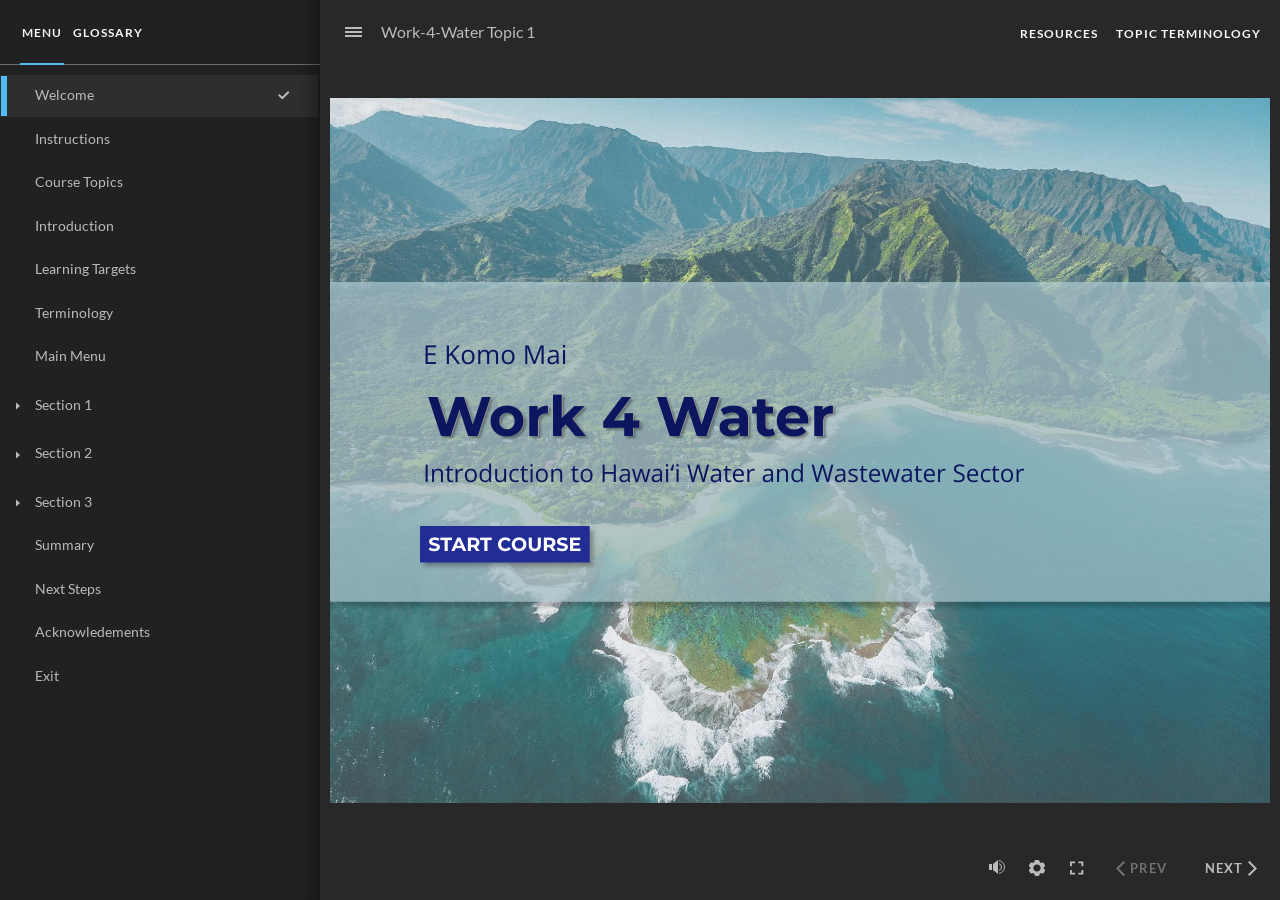
<file: index.html>
﻿<!doctype html>
<html lang="en-US">
<head>
  <meta charset="utf-8">
  <!-- Created using Storyline 360 x64 - http://www.articulate.com  -->
  <!-- version: 3.98.34263.0 -->
  <title>Work-4-Water Topic 1</title>
  <meta http-equiv="x-ua-compatible" content="IE=edge"/>
  <meta name="viewport" content="width=device-width,initial-scale=1,user-scalable=no,shrink-to-fit=no,minimal-ui"/>
  <meta name="apple-mobile-web-app-capable" content="yes"/>
  <style>
    html, body { height: 100%; padding: 0; margin: 0 }
    #app { height: 100%; width: 100%; }
  </style>

  <script>
    window.DS = {};
    window.globals = {
      DATA_PATH_BASE: '',
      HAS_FRAME: true,
      HAS_SLIDE: true,

      lmsPresent: false,
      tinCanPresent: false,
      cmi5Present: false,
      aoSupport: false,
      scale: 'noscale',
      captureRc: false,
      browserSize: 'optimal',
      bgColor: '#282828',
      features: 'DropInAcc,DropInBase,DropInCore,DropInInteractions,DropInVideo,JsApiBasics,MathExpressions,MorphTransition,MultipleQuizTracking,SetFocusTrigger',
      themeName: 'unified',
      preloaderColor: '#FFFFFF',
      suppressAnalytics: false,
      productChannel: 'stable',
      publishSource: 'storyline',
      aid: 'aid|bbc10aa6-106b-48da-9eda-068193669b2e',
      cid: 'a46e2736-35e7-4c38-868f-ab3a3188c67c',
      playerVersion: '3.98.34263.0',
      publishTimestamp: '2025-06-06T21:24:55.4802243Z',
      maxIosVideoElements: 10,
      connectionSettings: { message: 'You%20are%20offline.%20Trying%20to%20reconnect...', useDarkTheme: false, mode: 'disabled' },
      hasFeature: function(feature) {
        return this.features.split(',').includes(feature);
      },
      
      parseParams: function(qs) {
        if (window.globals.parsedParams != null) {
          return window.globals.parsedParams;
        }
        qs = (qs || window.location.search.substr(1)).split('+').join(' ');
        var params = {},
            tokens,
            re = /[?&]?([^=]+)=([^&]*)/g;

        while (tokens = re.exec(qs)) {
          params[decodeURIComponent(tokens[1]).trim()] =
            decodeURIComponent(tokens[2]).trim();
        }
        window.globals.parsedParams = params;
        return params;
      }

    };
  </script>
  <script>
    var isIe11 = ('ActiveXObject' in window || window.MSBlobBuilder != null)
      && window.msCrypto != null && !window.ActiveXObject;
    if (isIe11) {
      window.globals.unsupportedBrowser = true;
      document.write(atob('[base64]'));
    }
  </script>

  <script>
    if (window.globals.hasFeature('NewAiCourseTranslation')) {
      
      
    }
  </script>

  
  <script>window.THREE = { };</script>
  
</head>
<body style="background: #282828" class="cs-HTML theme-unified">
  <!-- 360 -->
  <script>!function(){var e,i=/iPhone/i,o=/iPod/i,n=/iPad/i,t=/\biOS-universal(?:.+)Mac\b/i,r=/\bAndroid(?:.+)Mobile\b/i,a=/Android/i,d=/(?:SD4930UR|\bSilk(?:.+)Mobile\b)/i,p=/Silk/i,l=/Windows Phone/i,u=/\bWindows(?:.+)ARM\b/i,b=/BlackBerry/i,s=/BB10/i,c=/Opera Mini/i,f=/\b(CriOS|Chrome)(?:.+)Mobile/i,h=/Mobile(?:.+)Firefox\b/i,v=function(e){return void 0!==e&&"MacIntel"===e.platform&&"number"==typeof e.maxTouchPoints&&e.maxTouchPoints>1&&"undefined"==typeof MSStream};e=function(e){var m={userAgent:"",platform:"",maxTouchPoints:0};e||"undefined"==typeof navigator?"string"==typeof e?m.userAgent=e:e&&e.userAgent&&(m={userAgent:e.userAgent,platform:e.platform,maxTouchPoints:e.maxTouchPoints||0}):m={userAgent:navigator.userAgent,platform:navigator.platform,maxTouchPoints:navigator.maxTouchPoints||0};var g=m.userAgent,y=g.split("[FBAN");void 0!==y[1]&&(g=y[0]),void 0!==(y=g.split("Twitter"))[1]&&(g=y[0]);var A=function(e){return function(i){return i.test(e)}}(g),w={apple:{phone:A(i)&&!A(l),ipod:A(o),tablet:!A(i)&&(A(n)||v(m))&&!A(l),universal:A(t),device:(A(i)||A(o)||A(n)||A(t)||v(m))&&!A(l)},amazon:{phone:A(d),tablet:!A(d)&&A(p),device:A(d)||A(p)},android:{phone:!A(l)&&A(d)||!A(l)&&A(r),tablet:!A(l)&&!A(d)&&!A(r)&&(A(p)||A(a)),device:!A(l)&&(A(d)||A(p)||A(r)||A(a))||A(/\bokhttp\b/i)},windows:{phone:A(l),tablet:A(u),device:A(l)||A(u)},other:{blackberry:A(b),blackberry10:A(s),opera:A(c),firefox:A(h),chrome:A(f),device:A(b)||A(s)||A(c)||A(h)||A(f)},any:!1,phone:!1,tablet:!1};return w.any=w.apple.device||w.android.device||w.windows.device||w.other.device,w.phone=w.apple.phone||w.android.phone||w.windows.phone,w.tablet=w.apple.tablet||w.android.tablet||w.windows.tablet,w}(),"object"==typeof exports&&"undefined"!=typeof module?module.exports=e:"function"==typeof define&&define.amd?define((function(){return e})):this.isMobile=e}();
    window.isMobile.apple.tablet = window.isMobile.apple.tablet ||
      (navigator.platform === 'MacIntel' && navigator.maxTouchPoints > 1);
    window.isMobile.apple.device = window.isMobile.apple.device || window.isMobile.apple.tablet;
    window.isMobile.tablet = window.isMobile.tablet || window.isMobile.apple.tablet;
    window.isMobile.any = window.isMobile.any || window.isMobile.apple.tablet;
  </script>

  <div id="focus-sink" tabindex="-1"></div>

  <div id="preso"></div>
  <script>
    (function() {

      var classTypes = [ 'desktop', 'mobile', 'phone', 'tablet' ];

      var addDeviceClasses = function(prefix, testObj) {
        var curr, i;
        for (i = 0; i < classTypes.length; i++) {
          curr = classTypes[i];
          if (testObj[curr]) {
            document.body.classList.add(prefix + curr);
          }
        }
      };

      var params = window.globals.parseParams(),
          isDevicePreview = params.devicepreview === '1',
          isPhoneOverride = params.deviceType === 'phone' || (isDevicePreview && params.phone == '1'),
          isTabletOverride = (params.deviceType === 'tablet' || isDevicePreview) && !isPhoneOverride,
          isMobileOverride = isPhoneOverride || isTabletOverride;

      var deviceView = {
        desktop: !window.isMobile.any && !isMobileOverride,
        mobile: window.isMobile.any || isMobileOverride,
        phone: isPhoneOverride || (window.isMobile.phone && !isTabletOverride),
        tablet: isTabletOverride || window.isMobile.tablet
      };

      window.globals.deviceView = deviceView;
      window.isMobile.desktop = !window.isMobile.any;
      window.isMobile.mobile = window.isMobile.any;

      addDeviceClasses('view-', deviceView);

    })();
  </script>
  
  <script src='story_content/triggers.js' type=text/javascript></script>
<script src='story_content/user.js' type=text/javascript></script>
  <div class="slide-loader"></div>

  <script>
    var doc = document, loader = doc.body.querySelector('.slide-loader'); [ 1, 2, 3 ].forEach(function(n) { var d = doc.createElement('div'); d.style.backgroundColor = window.globals.preloaderColor; d.classList.add('mobile-loader-dot'); d.classList.add('dot' + n); loader.appendChild(d); });
  </script>

  <div class="mobile-load-title-overlay" style="display: none">
    <div class="mobile-load-title">Work-4-Water Topic 1</div>
  </div>

  <div class="mobile-chrome-warning"></div>

  
<style>
  .warn-connection-dialog {
    display: none;
    background: transparent;
    pointer-events: all;
    position: fixed;
    left: 0;
    top: 0;
    width: 100%;
    height: 100%;
    z-index: 999;
  }

  .warn-connection-content {
    pointer-events: all;
    border-radius: 4px;
    background: white;
    border: 1px solid #E7E7E7;
    color: #333333;
    box-shadow: 0 2px 4px rgba(0, 0, 0, 0.25);
    transition: all 150ms ease-out;
    position: absolute;
    white-space: nowrap;
  }

  .view-phone.is-landscape .warn-connection-content {
    left: 23px;
    bottom: 23px;
  }

  .view-tablet.is-landscape .warn-connection-content {
    left: 50%;
    top: 20px;
    transform: translateX(-50%);
  }

  .view-mobile.is-portrait .warn-connection-content {
    transform: translate(-50%, calc(-100% - 15px));
  }

  .warn-connection-content p {
    display: inline-block;
    margin: 0 8px 0 0;
    line-height: 33px;
    font-size: 11px;
  }

  .warn-connection-content svg {
    position: relative;
    vertical-align: middle;
    margin: 0 2px 2px 8px;
  }

  .view-desktop .warn-connection-content {
    left: 1.5em;
    bottom: 1.5em;
  }

  .view-desktop .warn-connection-content p {
    font-size: 1.1em;
  }

  .is-offline .warn-connection-dialog {
    display: block;
  }

  .is-offline .cs-panel * {
    pointer-events: none !important;
  }

  .is-offline .cs-panel {
    pointer-events: all !important;
  }

  .is-offline #nav-controls * {
    pointer-events: none !important;
  }

  .is-offline #nav-controls {
    pointer-events: all !important;
  }
</style>

<div class="warn-connection-dialog" role="alertdialog" aria-modal="true" tabindex="0" aria-labelledby="warn-connection-message">
  <div class="warn-connection-content">
    <svg width="17" height="15" viewBox="0 0 17 15" xmlns="http://www.w3.org/2000/svg">
      <path fill="#8F0000" stroke="white" d="M16.07,12.98 L15.88,12.23 L9.51,1.21 C8.97,0.26,7.6,0.26,7.06,1.21 L0.69,12.23 C0.15,13.16,0.81,14.36,1.91,14.36 H14.65 C15.47,14.36,16.05,13.7,16.07,12.98 Z"/>
      <path fill="white" stroke="white" d="M8.58,5.5 C8.35,5.28,8.5,5.35,8.21,5.32 C8.09,5.35,7.97,5.49,7.96,5.67 C7.97,5.79,7.98,5.92,7.98,6.04 L7.98,6.04 C7.99,6.17,8,6.31,8.01,6.43 L8.01,6.44 C8.03,6.92,8.06,7.41,8.09,7.9 L8.09,7.9 C8.12,8.39,8.14,8.88,8.17,9.37 C8.17,9.39,8.18,9.42,8.2,9.44 C8.23,9.46,8.25,9.47,8.28,9.47 C8.31,9.47,8.34,9.46,8.35,9.44 C8.37,9.43,8.38,9.4,8.39,9.35 L8.39,9.34 C8.39,9.24,8.4,9.15,8.4,9.05 L8.4,9.05 C8.41,8.96,8.41,8.86,8.42,8.75 C8.43,8.44,8.45,8.12,8.47,7.81 L8.47,7.81 C8.49,7.49,8.51,7.18,8.53,6.87 C8.55,6.46,8.56,6.05,8.59,5.64 L8.6,5.62 C8.6,5.57,8.59,5.53,8.58,5.5 L8.21,5.32 Z"/>
      <circle fill="white" stroke="white" cx="8.3" cy="11.35" r="0.3"/>
    </svg>
    <p id="warn-connection-message">You are offline. Trying to reconnect...</p>
  </div>
</div>

<script>
  (function() {
    window.DS.connection = {
      warningShown: false,
      assets: {},
      loadingAssetGroup: false,
      retryDelay: 500
    };

    var connectionSettings = window.globals.connectionSettings || {};

    var useConnectionMessages = window.AbortController != null &&
      window.location.protocol != 'file:' &&
      connectionSettings.mode === 'normal';

    window.DS.connection.useConnectionMessages = useConnectionMessages;

    var assetCount = 0;
    var checkLoadedId;


    if (useConnectionMessages && connectionSettings != null) {
      var contentEl = document.querySelector('.warn-connection-content');
      var messageEl = contentEl.querySelector('p');

      if (connectionSettings.useDarkTheme) {
        contentEl.style.borderColor = '#BABBBA';
        contentEl.style.backgroundColor = '#282828';
        contentEl.style.color = '#FFFFFF';
      }

      if (connectionSettings.message != null) {
        messageEl.textContent = window.decodeURIComponent(connectionSettings.message);
      }
    }

    function checkAssetsReady() {
      for (var i in DS.connection.assets) {
        if (!DS.connection.assets[i].success) {
          return false;
        }
      }
      return true;
    }

    function stopAssetGroup() {
      if (!useConnectionMessages) { return; }

      assetCount = 0;

      DS.connection.oldAssetGroup = DS.connection.assets;
      DS.connection.assets = {};
      DS.connection.loadingAssetGroup = false;
      clearInterval(checkLoadedId);
    }

    function startAssetGroup() {
      if (!useConnectionMessages) { return; }
      var ticks = 0;
      clearInterval(checkLoadedId);
      checkLoadedId = setInterval(function() {
        var loaded = 0;
        if (assetCount === 0 && loaded === 0) {
          clearInterval(checkLoadedId);
          return;
        }

        for (var i in DS.connection.assets) {
          if (DS.connection.assets[i].success) {
            loaded++;
          }
        }

        if (assetCount === loaded && checkAssetsReady()) {
          for (var i in DS.connection.assets) {
            if (DS.connection.assets[i].action) {
              DS.connection.assets[i].action();
            }
          }
          hideWarning();
          stopAssetGroup();
        }
      }, 100)
    }

    function requiredAsset(url, action, retry, type) {
      if (!useConnectionMessages) { return; }
      if (DS.connection.assets[url]) { return; }

      DS.connection.assets[url] = {
        success: false, action: action, retry: retry, type: type
      };
      assetCount = Object.keys(DS.connection.assets).length;
      if (!DS.connection.loadingAssetGroup) {
        startAssetGroup();
      }
      DS.connection.loadingAssetGroup = true;
    }

    function assetLoaded(url) {
      if (!useConnectionMessages) { return; }
      if (DS.connection.assets[url]) {
        DS.connection.assets[url].success = true;
      }
    }

    function assetFailed(url) {
      if (!useConnectionMessages) { return; }
      if (!DS.connection.assets[url]) {
        if (/\.js$/.test(url) && url.indexOf('transcripts') === -1) {
          setTimeout(function() {
            if (DS.connection.lastSlideLoaded != null) {
              DS.connection.lastSlideLoaded();
            }
          }, DS.connection.retryDelay);
        }
        return;
      }
      if (!DS.connection.warningShown) { showWarning(); }
      if (DS.connection.assets[url].retry) {
        setTimeout(function() {
          if (!DS.connection.assets[url].success) {
            DS.connection.assets[url].retry()
          }
        }, DS.connection.retryDelay);
      }
    }

    function hideWarning() {
      document.body.classList.remove('is-offline');
      DS.connection.warningShown = false;
      enableKeys();
    }
    DS.connection.hideWarning = hideWarning

    function showWarning(btn) {
      document.body.classList.add('is-offline')
      DS.connection.warningShown = true;
      updateWarningPosition();
      disableKeys();
    }

    function updateWarningPosition() {
      if (!DS.connection.warningShown) {
        return;
      }

      var isPortrait = document.body.classList.contains('is-portrait');
      var isMobile = document.body.classList.contains('view-mobile');
      var warningEl = document.querySelector('.warn-connection-content');

      if (isPortrait && isMobile) {
        var slide = document.querySelector('.primary-slide');
        var slideRect = slide != null
          ? slide.getBoundingClientRect()
          : { top: window.innerHeight, left: 0, width: window.innerWidth };

        warningEl.style.top = `${slideRect.top}px`
        warningEl.style.left = `${slideRect.left + slideRect.width / 2}px`
      } else {
        warningEl.style.top = null;
        warningEl.style.left = null;
      }

      window.requestAnimationFrame(updateWarningPosition);
    }

    function onDisableKeyDown(e) {
      e.preventDefault();
      e.stopImmediatePropagation();
    }

    function onDisableKeyUp(e) {
      e.preventDefault();
      e.stopImmediatePropagation();
    }

    var accStyle = document.createElement('style');
    var warnDialogEl = document.querySelector('.warn-connection-dialog');

    function disableKeys() {
      if (DS.views && DS.views.nsStack && DS.views.nsStack.length === 1) {
        DS.views.nsStack[0].tabReachable = false
        DS.views.nsStack[0].updateTabIndex(true, true);
      }

      accStyle.innerHTML = '.acc-shadow-dom { display: none; }';
      document.body.appendChild(accStyle);

      warnDialogEl.parentNode.append(warnDialogEl);
      warnDialogEl.focus();
    }

    function enableKeys() {
      accStyle.remove();
      if (DS.views && DS.views.nsStack && DS.views.nsStack.length === 1 && DS.views.nsStack[0].name === '_frame') {
        DS.views.nsStack[0].tabReachable = true;
        DS.views.nsStack[0].updateTabIndex();
      }
    }

    // these will all be noops if the feature flag isn't set in
    // the data and `window.globals.features`
    DS.connection.requiredAsset = requiredAsset;
    DS.connection.assetLoaded = assetLoaded;
    DS.connection.assetFailed = assetFailed;
    DS.connection.stopAssetGroup = stopAssetGroup;
    DS.connection.startAssetGroup = startAssetGroup;
  })();
</script>


  <script>
    
    if (window.autoSpider && window.vInterfaceObject) {
      document.querySelector('.mobile-load-title-overlay').style.display = 'none';
    }
  </script>

  

  <link rel="stylesheet" href="html5/data/css/output.min.css" data-noprefix/>
</body>
<script src="html5/lib/scripts/bootstrapper.min.js"></script>
</html>
</file>
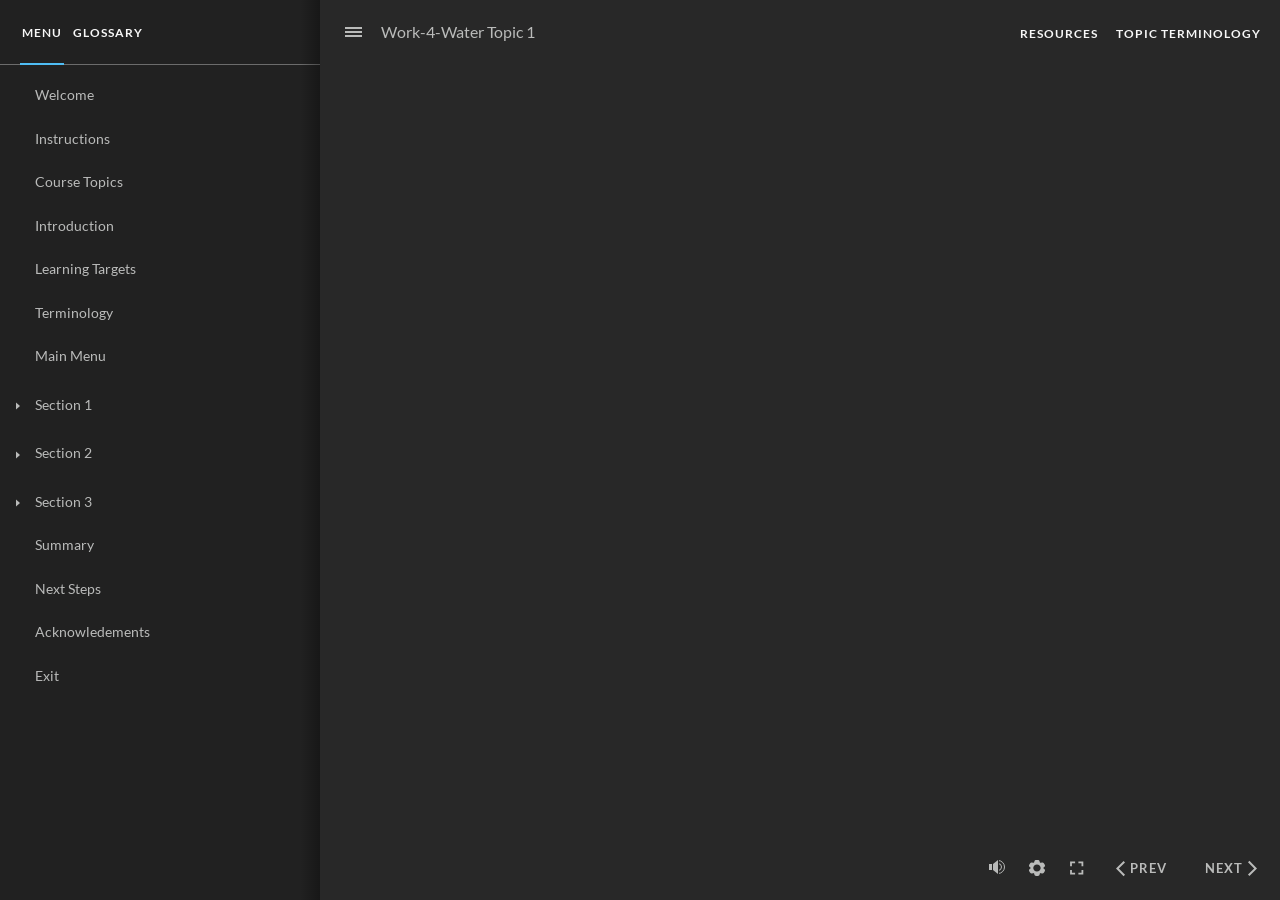
<file: index_lms.html>
﻿<!doctype html>
<html lang="en-US">
<head>
  <meta charset="utf-8">
  <!-- Created using Storyline 360 x64 - http://www.articulate.com  -->
  <!-- version: 3.98.34263.0 -->
  <title>Work-4-Water Topic 1</title>
  <meta http-equiv="x-ua-compatible" content="IE=edge"/>
  <meta name="viewport" content="width=device-width,initial-scale=1,user-scalable=no,shrink-to-fit=no,minimal-ui"/>
  <meta name="apple-mobile-web-app-capable" content="yes"/>
  <style>
    html, body { height: 100%; padding: 0; margin: 0 }
    #app { height: 100%; width: 100%; }
  </style>

  <script>
    window.DS = {};
    window.globals = {
      DATA_PATH_BASE: '',
      HAS_FRAME: true,
      HAS_SLIDE: true,

      lmsPresent: true,
      tinCanPresent: false,
      cmi5Present: false,
      aoSupport: false,
      scale: 'noscale',
      captureRc: false,
      browserSize: 'optimal',
      bgColor: '#282828',
      features: 'DropInAcc,DropInBase,DropInCore,DropInInteractions,DropInVideo,JsApiBasics,MathExpressions,MorphTransition,MultipleQuizTracking,SetFocusTrigger',
      themeName: 'unified',
      preloaderColor: '#FFFFFF',
      suppressAnalytics: false,
      productChannel: 'stable',
      publishSource: 'storyline',
      aid: 'aid|bbc10aa6-106b-48da-9eda-068193669b2e',
      cid: 'a46e2736-35e7-4c38-868f-ab3a3188c67c',
      playerVersion: '3.98.34263.0',
      publishTimestamp: '2025-06-06T21:24:55.5092711Z',
      maxIosVideoElements: 10,
      connectionSettings: { message: 'You%20are%20offline.%20Trying%20to%20reconnect...', useDarkTheme: false, mode: 'disabled' },
      hasFeature: function(feature) {
        return this.features.split(',').includes(feature);
      },
      
      parseParams: function(qs) {
        if (window.globals.parsedParams != null) {
          return window.globals.parsedParams;
        }
        qs = (qs || window.location.search.substr(1)).split('+').join(' ');
        var params = {},
            tokens,
            re = /[?&]?([^=]+)=([^&]*)/g;

        while (tokens = re.exec(qs)) {
          params[decodeURIComponent(tokens[1]).trim()] =
            decodeURIComponent(tokens[2]).trim();
        }
        window.globals.parsedParams = params;
        return params;
      }

    };
  </script>
  <script>
    var isIe11 = ('ActiveXObject' in window || window.MSBlobBuilder != null)
      && window.msCrypto != null && !window.ActiveXObject;
    if (isIe11) {
      window.globals.unsupportedBrowser = true;
      document.write(atob('[base64]'));
    }
  </script>

  <script>
    if (window.globals.hasFeature('NewAiCourseTranslation')) {
      
      
    }
  </script>

  <script src="lms/scormdriver.js" charset="utf-8"></script>
  <script>window.THREE = { };</script>
  
</head>
<body style="background: #282828" class="cs-HTML theme-unified">
  <!-- 360 -->
  <script>!function(){var e,i=/iPhone/i,o=/iPod/i,n=/iPad/i,t=/\biOS-universal(?:.+)Mac\b/i,r=/\bAndroid(?:.+)Mobile\b/i,a=/Android/i,d=/(?:SD4930UR|\bSilk(?:.+)Mobile\b)/i,p=/Silk/i,l=/Windows Phone/i,u=/\bWindows(?:.+)ARM\b/i,b=/BlackBerry/i,s=/BB10/i,c=/Opera Mini/i,f=/\b(CriOS|Chrome)(?:.+)Mobile/i,h=/Mobile(?:.+)Firefox\b/i,v=function(e){return void 0!==e&&"MacIntel"===e.platform&&"number"==typeof e.maxTouchPoints&&e.maxTouchPoints>1&&"undefined"==typeof MSStream};e=function(e){var m={userAgent:"",platform:"",maxTouchPoints:0};e||"undefined"==typeof navigator?"string"==typeof e?m.userAgent=e:e&&e.userAgent&&(m={userAgent:e.userAgent,platform:e.platform,maxTouchPoints:e.maxTouchPoints||0}):m={userAgent:navigator.userAgent,platform:navigator.platform,maxTouchPoints:navigator.maxTouchPoints||0};var g=m.userAgent,y=g.split("[FBAN");void 0!==y[1]&&(g=y[0]),void 0!==(y=g.split("Twitter"))[1]&&(g=y[0]);var A=function(e){return function(i){return i.test(e)}}(g),w={apple:{phone:A(i)&&!A(l),ipod:A(o),tablet:!A(i)&&(A(n)||v(m))&&!A(l),universal:A(t),device:(A(i)||A(o)||A(n)||A(t)||v(m))&&!A(l)},amazon:{phone:A(d),tablet:!A(d)&&A(p),device:A(d)||A(p)},android:{phone:!A(l)&&A(d)||!A(l)&&A(r),tablet:!A(l)&&!A(d)&&!A(r)&&(A(p)||A(a)),device:!A(l)&&(A(d)||A(p)||A(r)||A(a))||A(/\bokhttp\b/i)},windows:{phone:A(l),tablet:A(u),device:A(l)||A(u)},other:{blackberry:A(b),blackberry10:A(s),opera:A(c),firefox:A(h),chrome:A(f),device:A(b)||A(s)||A(c)||A(h)||A(f)},any:!1,phone:!1,tablet:!1};return w.any=w.apple.device||w.android.device||w.windows.device||w.other.device,w.phone=w.apple.phone||w.android.phone||w.windows.phone,w.tablet=w.apple.tablet||w.android.tablet||w.windows.tablet,w}(),"object"==typeof exports&&"undefined"!=typeof module?module.exports=e:"function"==typeof define&&define.amd?define((function(){return e})):this.isMobile=e}();
    window.isMobile.apple.tablet = window.isMobile.apple.tablet ||
      (navigator.platform === 'MacIntel' && navigator.maxTouchPoints > 1);
    window.isMobile.apple.device = window.isMobile.apple.device || window.isMobile.apple.tablet;
    window.isMobile.tablet = window.isMobile.tablet || window.isMobile.apple.tablet;
    window.isMobile.any = window.isMobile.any || window.isMobile.apple.tablet;
  </script>

  <div id="focus-sink" tabindex="-1"></div>

  <div id="preso"></div>
  <script>
    (function() {

      var classTypes = [ 'desktop', 'mobile', 'phone', 'tablet' ];

      var addDeviceClasses = function(prefix, testObj) {
        var curr, i;
        for (i = 0; i < classTypes.length; i++) {
          curr = classTypes[i];
          if (testObj[curr]) {
            document.body.classList.add(prefix + curr);
          }
        }
      };

      var params = window.globals.parseParams(),
          isDevicePreview = params.devicepreview === '1',
          isPhoneOverride = params.deviceType === 'phone' || (isDevicePreview && params.phone == '1'),
          isTabletOverride = (params.deviceType === 'tablet' || isDevicePreview) && !isPhoneOverride,
          isMobileOverride = isPhoneOverride || isTabletOverride;

      var deviceView = {
        desktop: !window.isMobile.any && !isMobileOverride,
        mobile: window.isMobile.any || isMobileOverride,
        phone: isPhoneOverride || (window.isMobile.phone && !isTabletOverride),
        tablet: isTabletOverride || window.isMobile.tablet
      };

      window.globals.deviceView = deviceView;
      window.isMobile.desktop = !window.isMobile.any;
      window.isMobile.mobile = window.isMobile.any;

      addDeviceClasses('view-', deviceView);

    })();
  </script>
  
  <script src='story_content/triggers.js' type=text/javascript></script>
<script src='story_content/user.js' type=text/javascript></script>
  <div class="slide-loader"></div>

  <script>
    var doc = document, loader = doc.body.querySelector('.slide-loader'); [ 1, 2, 3 ].forEach(function(n) { var d = doc.createElement('div'); d.style.backgroundColor = window.globals.preloaderColor; d.classList.add('mobile-loader-dot'); d.classList.add('dot' + n); loader.appendChild(d); });
  </script>

  <div class="mobile-load-title-overlay" style="display: none">
    <div class="mobile-load-title">Work-4-Water Topic 1</div>
  </div>

  <div class="mobile-chrome-warning"></div>

  
<style>
  .warn-connection-dialog {
    display: none;
    background: transparent;
    pointer-events: all;
    position: fixed;
    left: 0;
    top: 0;
    width: 100%;
    height: 100%;
    z-index: 999;
  }

  .warn-connection-content {
    pointer-events: all;
    border-radius: 4px;
    background: white;
    border: 1px solid #E7E7E7;
    color: #333333;
    box-shadow: 0 2px 4px rgba(0, 0, 0, 0.25);
    transition: all 150ms ease-out;
    position: absolute;
    white-space: nowrap;
  }

  .view-phone.is-landscape .warn-connection-content {
    left: 23px;
    bottom: 23px;
  }

  .view-tablet.is-landscape .warn-connection-content {
    left: 50%;
    top: 20px;
    transform: translateX(-50%);
  }

  .view-mobile.is-portrait .warn-connection-content {
    transform: translate(-50%, calc(-100% - 15px));
  }

  .warn-connection-content p {
    display: inline-block;
    margin: 0 8px 0 0;
    line-height: 33px;
    font-size: 11px;
  }

  .warn-connection-content svg {
    position: relative;
    vertical-align: middle;
    margin: 0 2px 2px 8px;
  }

  .view-desktop .warn-connection-content {
    left: 1.5em;
    bottom: 1.5em;
  }

  .view-desktop .warn-connection-content p {
    font-size: 1.1em;
  }

  .is-offline .warn-connection-dialog {
    display: block;
  }

  .is-offline .cs-panel * {
    pointer-events: none !important;
  }

  .is-offline .cs-panel {
    pointer-events: all !important;
  }

  .is-offline #nav-controls * {
    pointer-events: none !important;
  }

  .is-offline #nav-controls {
    pointer-events: all !important;
  }
</style>

<div class="warn-connection-dialog" role="alertdialog" aria-modal="true" tabindex="0" aria-labelledby="warn-connection-message">
  <div class="warn-connection-content">
    <svg width="17" height="15" viewBox="0 0 17 15" xmlns="http://www.w3.org/2000/svg">
      <path fill="#8F0000" stroke="white" d="M16.07,12.98 L15.88,12.23 L9.51,1.21 C8.97,0.26,7.6,0.26,7.06,1.21 L0.69,12.23 C0.15,13.16,0.81,14.36,1.91,14.36 H14.65 C15.47,14.36,16.05,13.7,16.07,12.98 Z"/>
      <path fill="white" stroke="white" d="M8.58,5.5 C8.35,5.28,8.5,5.35,8.21,5.32 C8.09,5.35,7.97,5.49,7.96,5.67 C7.97,5.79,7.98,5.92,7.98,6.04 L7.98,6.04 C7.99,6.17,8,6.31,8.01,6.43 L8.01,6.44 C8.03,6.92,8.06,7.41,8.09,7.9 L8.09,7.9 C8.12,8.39,8.14,8.88,8.17,9.37 C8.17,9.39,8.18,9.42,8.2,9.44 C8.23,9.46,8.25,9.47,8.28,9.47 C8.31,9.47,8.34,9.46,8.35,9.44 C8.37,9.43,8.38,9.4,8.39,9.35 L8.39,9.34 C8.39,9.24,8.4,9.15,8.4,9.05 L8.4,9.05 C8.41,8.96,8.41,8.86,8.42,8.75 C8.43,8.44,8.45,8.12,8.47,7.81 L8.47,7.81 C8.49,7.49,8.51,7.18,8.53,6.87 C8.55,6.46,8.56,6.05,8.59,5.64 L8.6,5.62 C8.6,5.57,8.59,5.53,8.58,5.5 L8.21,5.32 Z"/>
      <circle fill="white" stroke="white" cx="8.3" cy="11.35" r="0.3"/>
    </svg>
    <p id="warn-connection-message">You are offline. Trying to reconnect...</p>
  </div>
</div>

<script>
  (function() {
    window.DS.connection = {
      warningShown: false,
      assets: {},
      loadingAssetGroup: false,
      retryDelay: 500
    };

    var connectionSettings = window.globals.connectionSettings || {};

    var useConnectionMessages = window.AbortController != null &&
      window.location.protocol != 'file:' &&
      connectionSettings.mode === 'normal';

    window.DS.connection.useConnectionMessages = useConnectionMessages;

    var assetCount = 0;
    var checkLoadedId;


    if (useConnectionMessages && connectionSettings != null) {
      var contentEl = document.querySelector('.warn-connection-content');
      var messageEl = contentEl.querySelector('p');

      if (connectionSettings.useDarkTheme) {
        contentEl.style.borderColor = '#BABBBA';
        contentEl.style.backgroundColor = '#282828';
        contentEl.style.color = '#FFFFFF';
      }

      if (connectionSettings.message != null) {
        messageEl.textContent = window.decodeURIComponent(connectionSettings.message);
      }
    }

    function checkAssetsReady() {
      for (var i in DS.connection.assets) {
        if (!DS.connection.assets[i].success) {
          return false;
        }
      }
      return true;
    }

    function stopAssetGroup() {
      if (!useConnectionMessages) { return; }

      assetCount = 0;

      DS.connection.oldAssetGroup = DS.connection.assets;
      DS.connection.assets = {};
      DS.connection.loadingAssetGroup = false;
      clearInterval(checkLoadedId);
    }

    function startAssetGroup() {
      if (!useConnectionMessages) { return; }
      var ticks = 0;
      clearInterval(checkLoadedId);
      checkLoadedId = setInterval(function() {
        var loaded = 0;
        if (assetCount === 0 && loaded === 0) {
          clearInterval(checkLoadedId);
          return;
        }

        for (var i in DS.connection.assets) {
          if (DS.connection.assets[i].success) {
            loaded++;
          }
        }

        if (assetCount === loaded && checkAssetsReady()) {
          for (var i in DS.connection.assets) {
            if (DS.connection.assets[i].action) {
              DS.connection.assets[i].action();
            }
          }
          hideWarning();
          stopAssetGroup();
        }
      }, 100)
    }

    function requiredAsset(url, action, retry, type) {
      if (!useConnectionMessages) { return; }
      if (DS.connection.assets[url]) { return; }

      DS.connection.assets[url] = {
        success: false, action: action, retry: retry, type: type
      };
      assetCount = Object.keys(DS.connection.assets).length;
      if (!DS.connection.loadingAssetGroup) {
        startAssetGroup();
      }
      DS.connection.loadingAssetGroup = true;
    }

    function assetLoaded(url) {
      if (!useConnectionMessages) { return; }
      if (DS.connection.assets[url]) {
        DS.connection.assets[url].success = true;
      }
    }

    function assetFailed(url) {
      if (!useConnectionMessages) { return; }
      if (!DS.connection.assets[url]) {
        if (/\.js$/.test(url) && url.indexOf('transcripts') === -1) {
          setTimeout(function() {
            if (DS.connection.lastSlideLoaded != null) {
              DS.connection.lastSlideLoaded();
            }
          }, DS.connection.retryDelay);
        }
        return;
      }
      if (!DS.connection.warningShown) { showWarning(); }
      if (DS.connection.assets[url].retry) {
        setTimeout(function() {
          if (!DS.connection.assets[url].success) {
            DS.connection.assets[url].retry()
          }
        }, DS.connection.retryDelay);
      }
    }

    function hideWarning() {
      document.body.classList.remove('is-offline');
      DS.connection.warningShown = false;
      enableKeys();
    }
    DS.connection.hideWarning = hideWarning

    function showWarning(btn) {
      document.body.classList.add('is-offline')
      DS.connection.warningShown = true;
      updateWarningPosition();
      disableKeys();
    }

    function updateWarningPosition() {
      if (!DS.connection.warningShown) {
        return;
      }

      var isPortrait = document.body.classList.contains('is-portrait');
      var isMobile = document.body.classList.contains('view-mobile');
      var warningEl = document.querySelector('.warn-connection-content');

      if (isPortrait && isMobile) {
        var slide = document.querySelector('.primary-slide');
        var slideRect = slide != null
          ? slide.getBoundingClientRect()
          : { top: window.innerHeight, left: 0, width: window.innerWidth };

        warningEl.style.top = `${slideRect.top}px`
        warningEl.style.left = `${slideRect.left + slideRect.width / 2}px`
      } else {
        warningEl.style.top = null;
        warningEl.style.left = null;
      }

      window.requestAnimationFrame(updateWarningPosition);
    }

    function onDisableKeyDown(e) {
      e.preventDefault();
      e.stopImmediatePropagation();
    }

    function onDisableKeyUp(e) {
      e.preventDefault();
      e.stopImmediatePropagation();
    }

    var accStyle = document.createElement('style');
    var warnDialogEl = document.querySelector('.warn-connection-dialog');

    function disableKeys() {
      if (DS.views && DS.views.nsStack && DS.views.nsStack.length === 1) {
        DS.views.nsStack[0].tabReachable = false
        DS.views.nsStack[0].updateTabIndex(true, true);
      }

      accStyle.innerHTML = '.acc-shadow-dom { display: none; }';
      document.body.appendChild(accStyle);

      warnDialogEl.parentNode.append(warnDialogEl);
      warnDialogEl.focus();
    }

    function enableKeys() {
      accStyle.remove();
      if (DS.views && DS.views.nsStack && DS.views.nsStack.length === 1 && DS.views.nsStack[0].name === '_frame') {
        DS.views.nsStack[0].tabReachable = true;
        DS.views.nsStack[0].updateTabIndex();
      }
    }

    // these will all be noops if the feature flag isn't set in
    // the data and `window.globals.features`
    DS.connection.requiredAsset = requiredAsset;
    DS.connection.assetLoaded = assetLoaded;
    DS.connection.assetFailed = assetFailed;
    DS.connection.stopAssetGroup = stopAssetGroup;
    DS.connection.startAssetGroup = startAssetGroup;
  })();
</script>


  <script>
    
    if (window.autoSpider && window.vInterfaceObject) {
      document.querySelector('.mobile-load-title-overlay').style.display = 'none';
    }
  </script>

  

  <link rel="stylesheet" href="html5/data/css/output.min.css" data-noprefix/>
</body>
<script src="html5/lib/scripts/bootstrapper.min.js"></script>
</html>
</file>
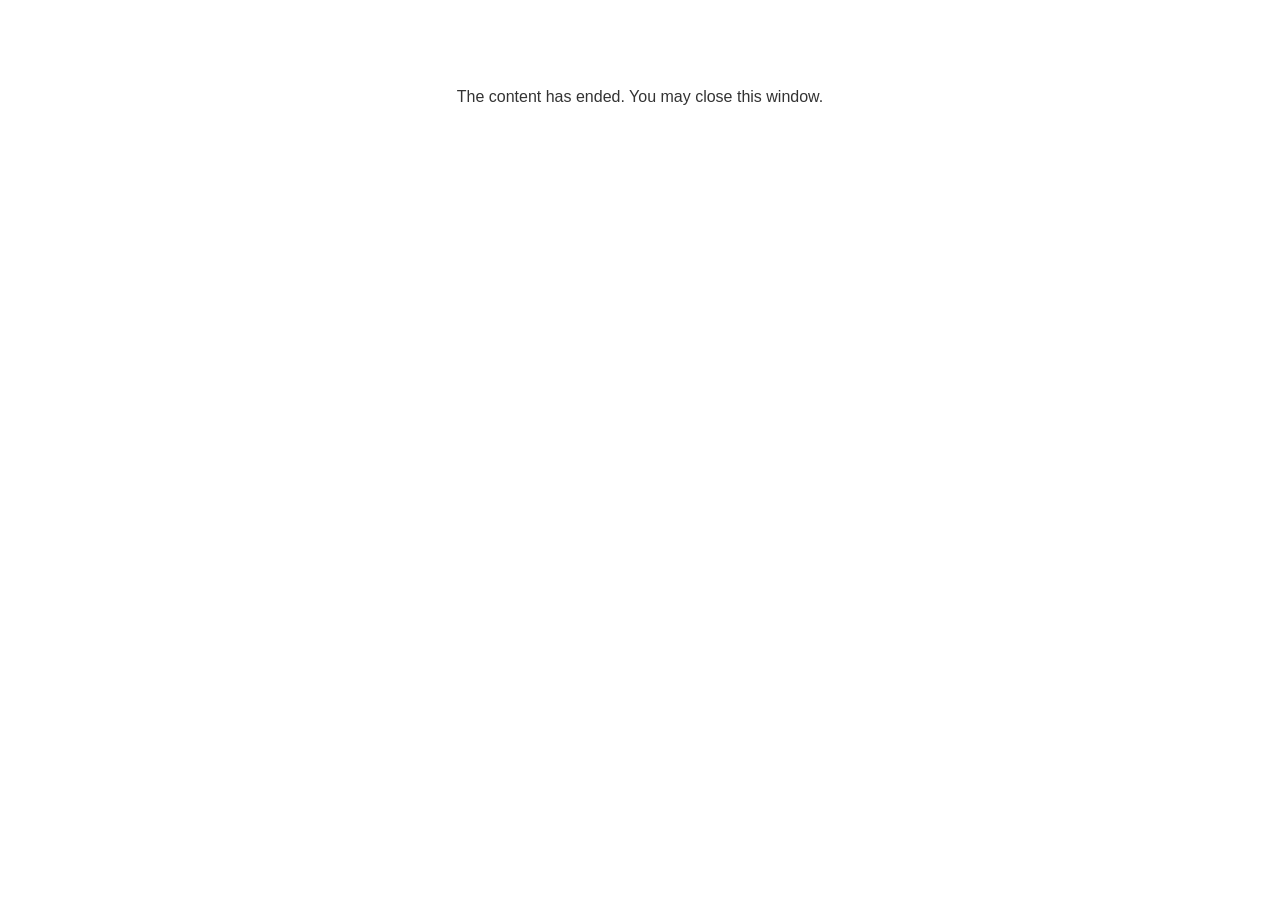
<file: lms/goodbye.html>
<!doctype html>
<html>
<body style="background-color: #ffffff;">

<p role="alert" style="color: #333333;font-family: Lato, articulate, tahoma, arial;font-size: medium;text-align: center;">
<br><br><br><br>
The content has ended. You may close this window.
</p>

</body>
</html>
</file>
